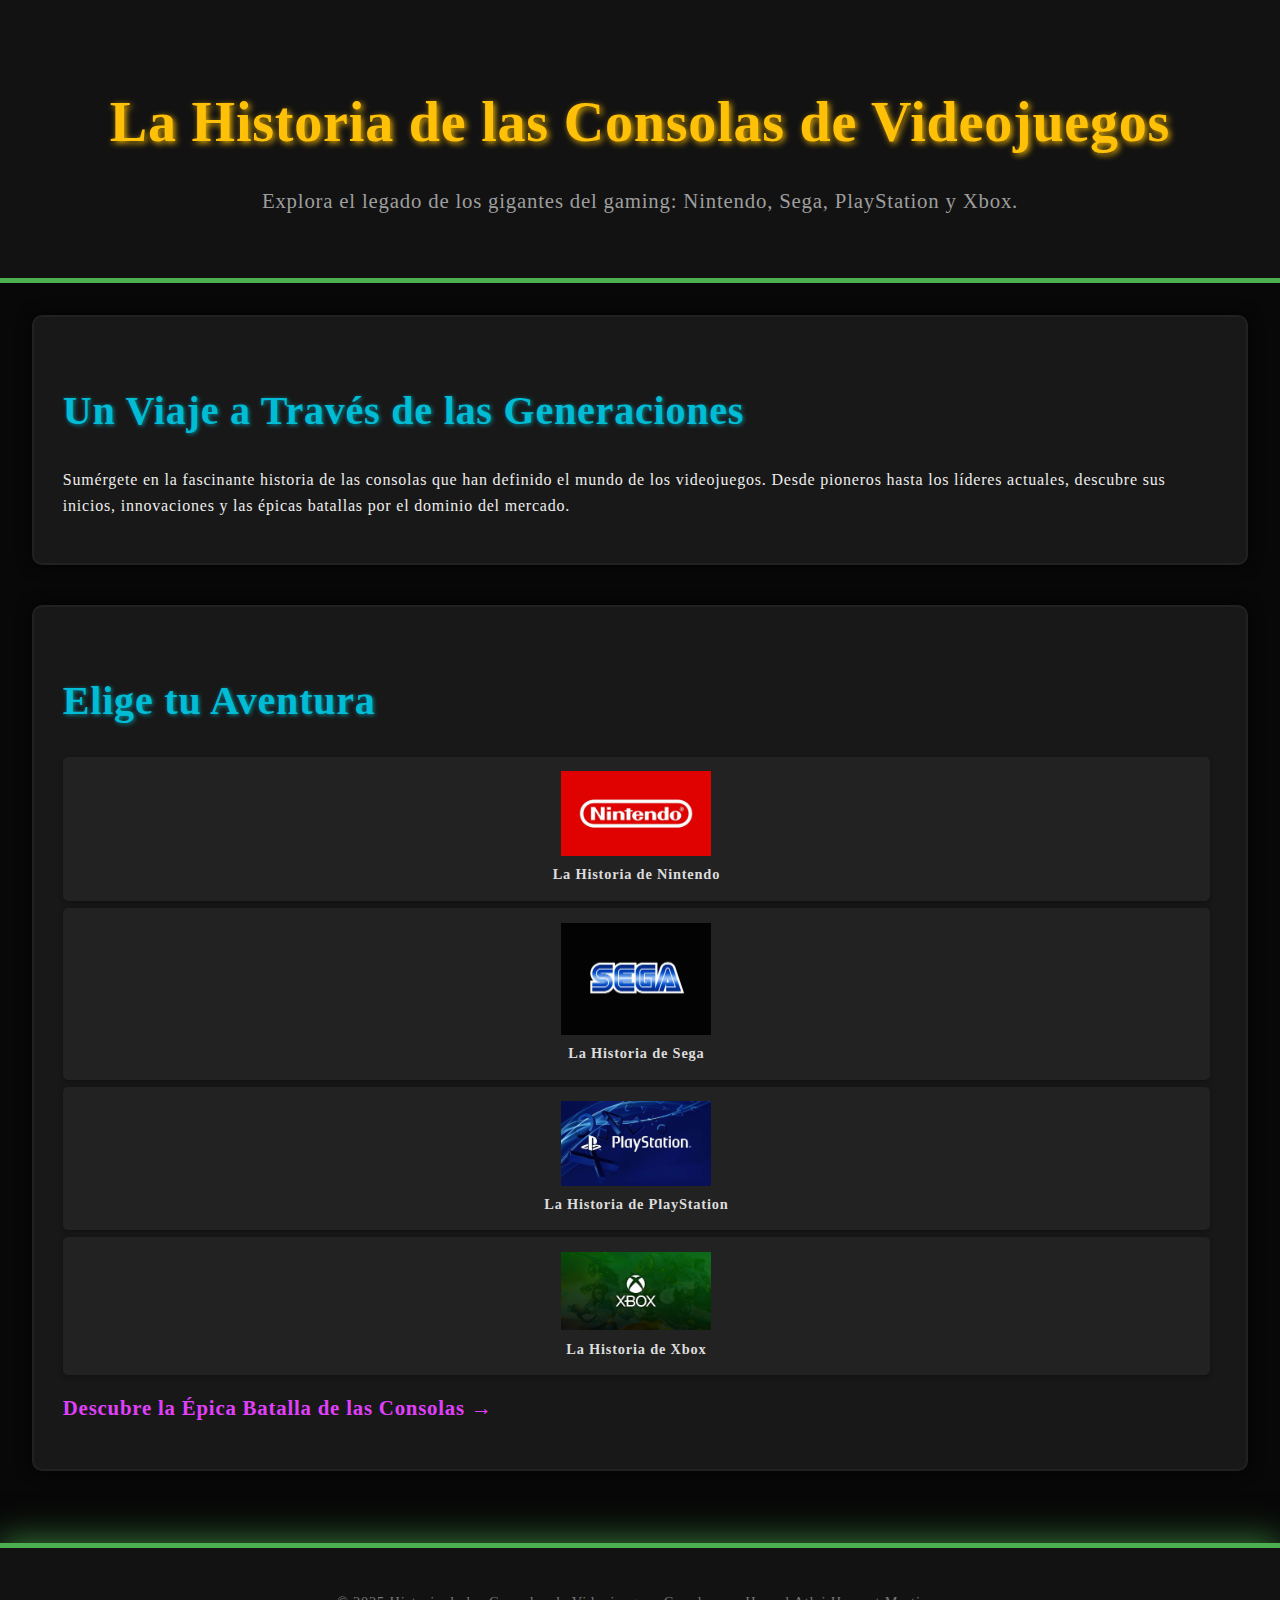
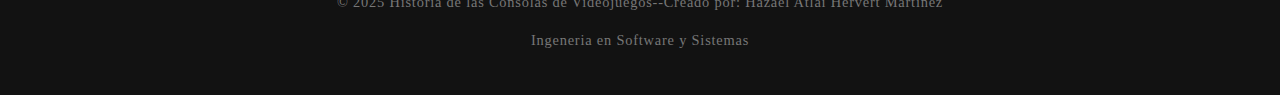
<file: index.html>
<!DOCTYPE html>
<html lang="es">
<head>
    <meta charset="UTF-8">
    <meta name="viewport" content="width=device-width, initial-scale=1.0">
    <title>La Historia de las Consolas de Videojuegos</title>
    <link rel="stylesheet" href="styles/main.css">
</head>
<body>
    <header>
        <h1>La Historia de las Consolas de Videojuegos</h1>
        <p>Explora el legado de los gigantes del gaming: Nintendo, Sega, PlayStation y Xbox.</p>
    </header>

    <main>
        <section id="introduccion">
            <h2>Un Viaje a Través de las Generaciones</h2>
            <p>Sumérgete en la fascinante historia de las consolas que han definido el mundo de los videojuegos. Desde pioneros hasta los líderes actuales, descubre sus inicios, innovaciones y las épicas batallas por el dominio del mercado.</p>
        </section>

        <section id="marcas">
            <h2>Elige tu Aventura</h2>
            <div class="console-links">
                <a href="nintendo.html">
                    <img src="images/nintendo_logo.png" alt="Historia de Nintendo" style="max-width: 150px; height: auto;">
                    <span>La Historia de Nintendo</span>
                </a>
                <a href="sega.html">
                    <img src="images/sega_logo.png" alt="Historia de Sega" style="max-width: 150px; height: auto;">
                    <span>La Historia de Sega</span>
                </a>
                <a href="playstation.html">
                    <img src="images/playstation_logo.png" alt="Historia de PlayStation" style="max-width: 150px; height: auto;">
                    <span>La Historia de PlayStation</span>
                </a>
                <a href="xbox.html">
                    <img src="images/xbox_logo.png" alt="Historia de Xbox" style="max-width: 150px; height: auto;">
                    <span>La Historia de Xbox</span>
                </a>
            </div>
            <p class="battle-link"><a href="batalla.html">Descubre la Épica Batalla de las Consolas <span aria-hidden="true">→</span></a></p>
        </section>
    </main>

    <footer>
        <p>&copy; 2025 Historia de las Consolas de Videojuegos--Creado por: Hazael Atlai Hervert Martinez</p>
        <p>Ingeneria en Software y Sistemas</p>
    </footer>
</body>
</html>
</file>
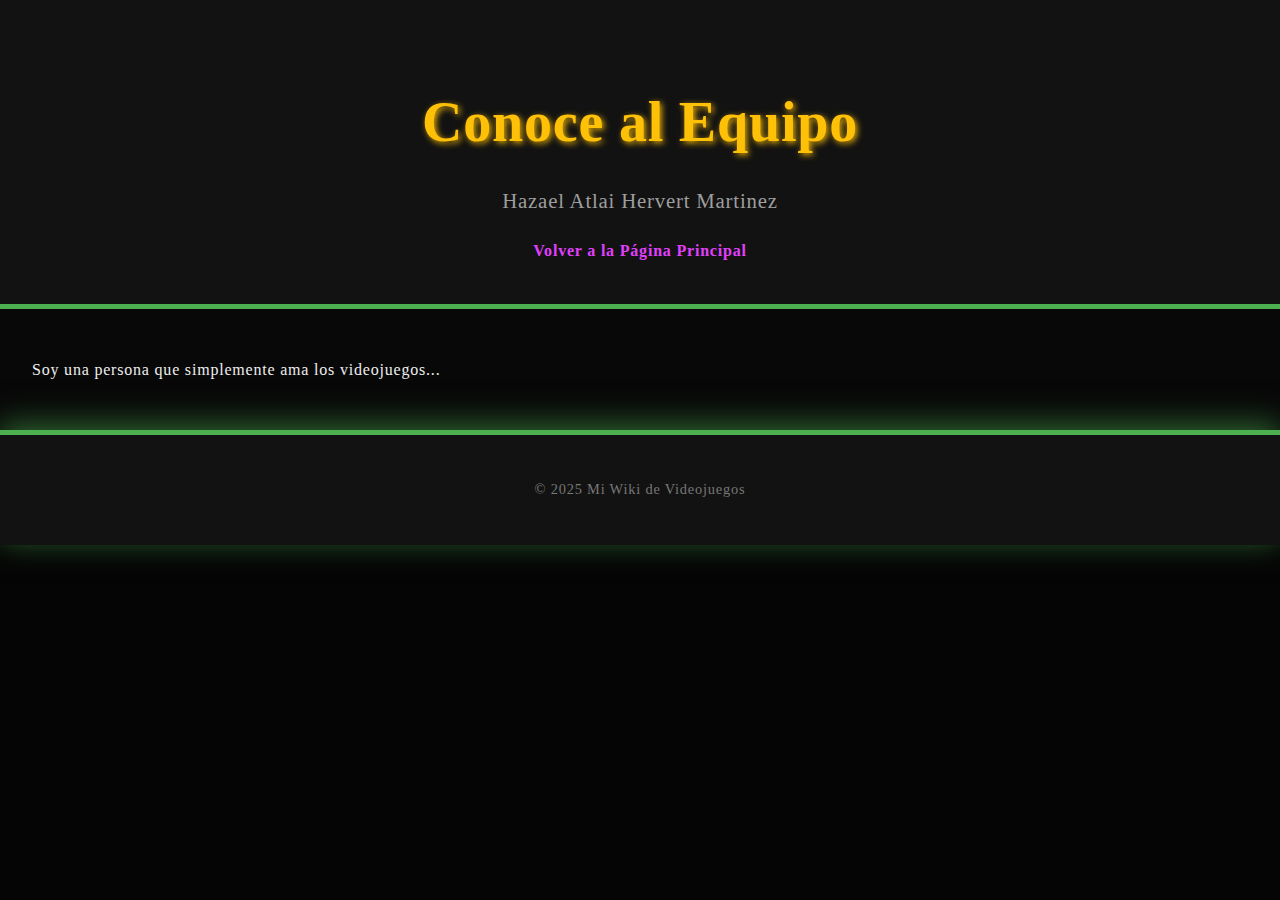
<file: about.html>
<!DOCTYPE html>
<html lang="es">
<head>
    <meta charset="UTF-8">
    <meta name="viewport" content="width=device-width, initial-scale=1.0">
    <title>Sobre el Equipo</title>
    <link rel="stylesheet" href="styles/main.css">
</head>
<body>
    <header>
        <h1>Conoce al Equipo</h1>
        <p>Hazael Atlai Hervert Martinez</p>
        <a href="index.html">Volver a la Página Principal</a>
    </header>
    <main>
        <p>Soy una persona que simplemente ama los videojuegos...</p>
    </main>
    <footer>
        <p>&copy; 2025 Mi Wiki de Videojuegos</p>
    </footer>
</body>
</html>
</file>
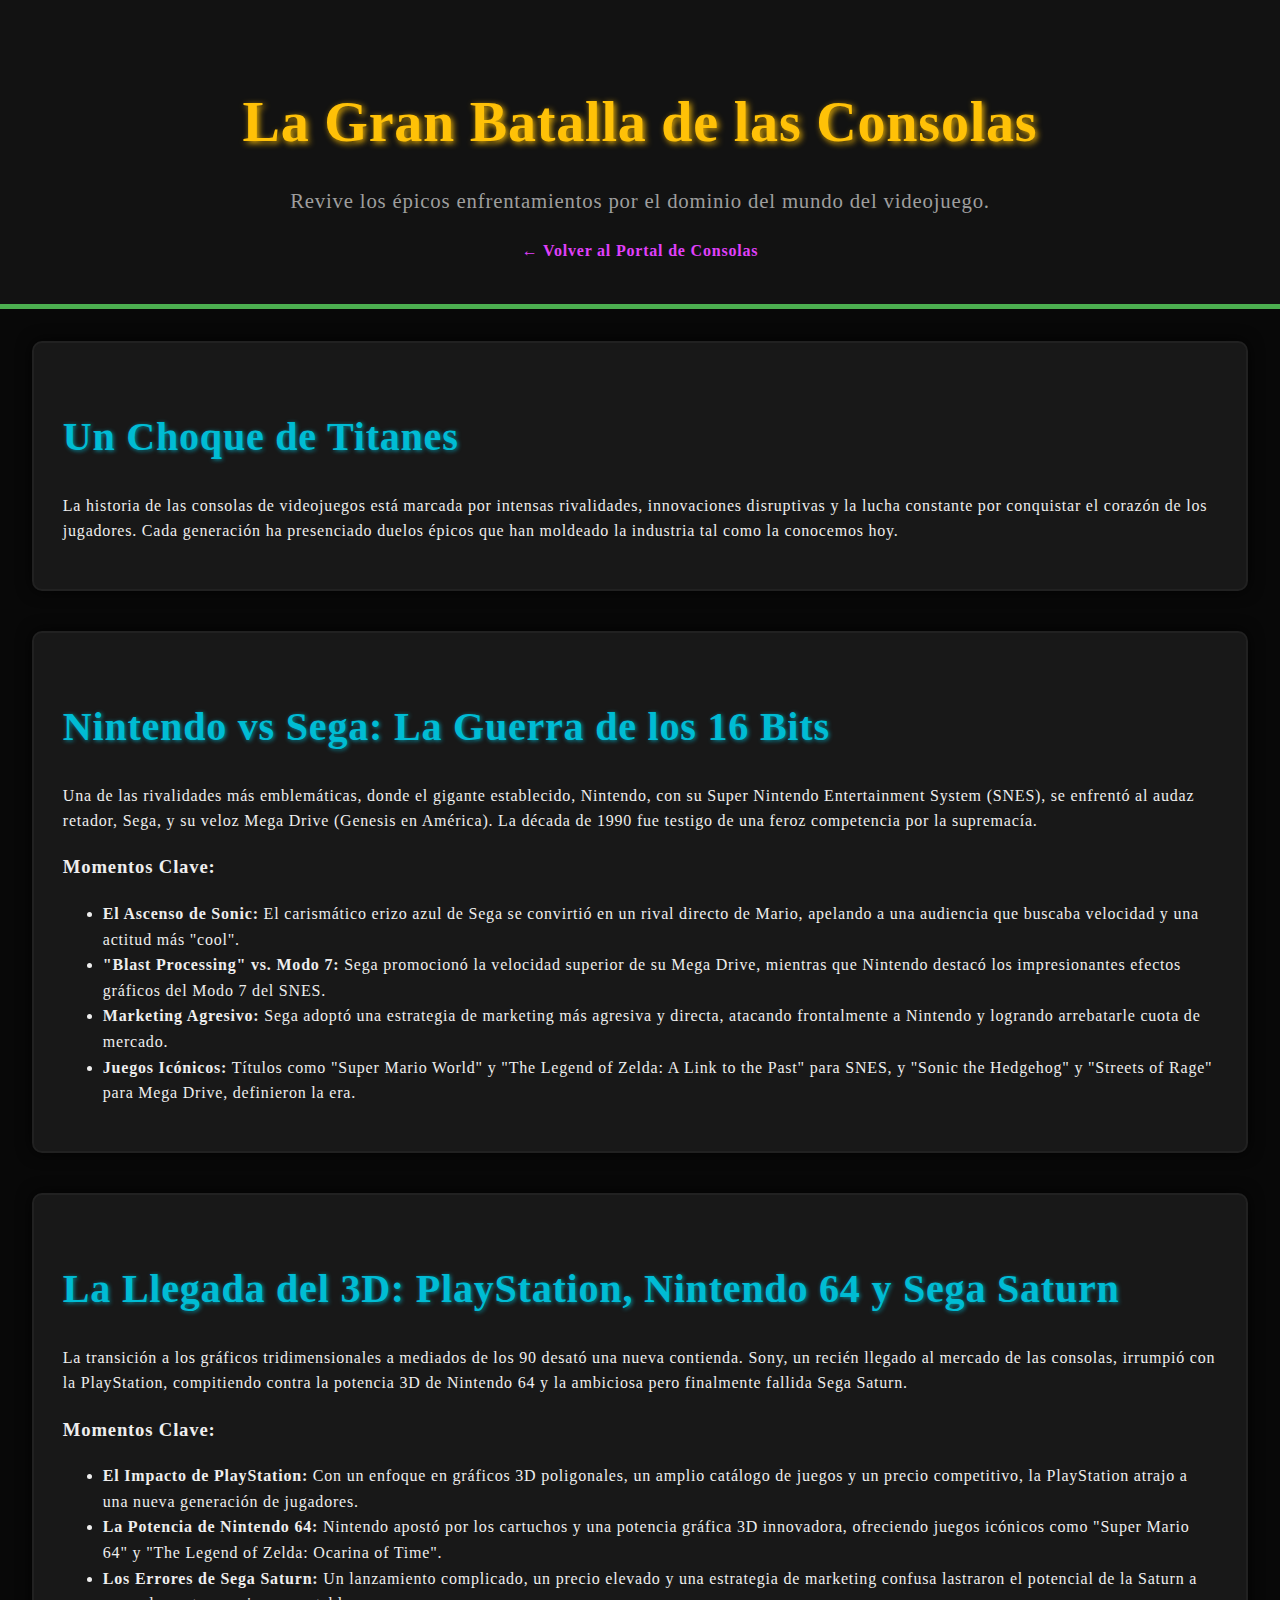
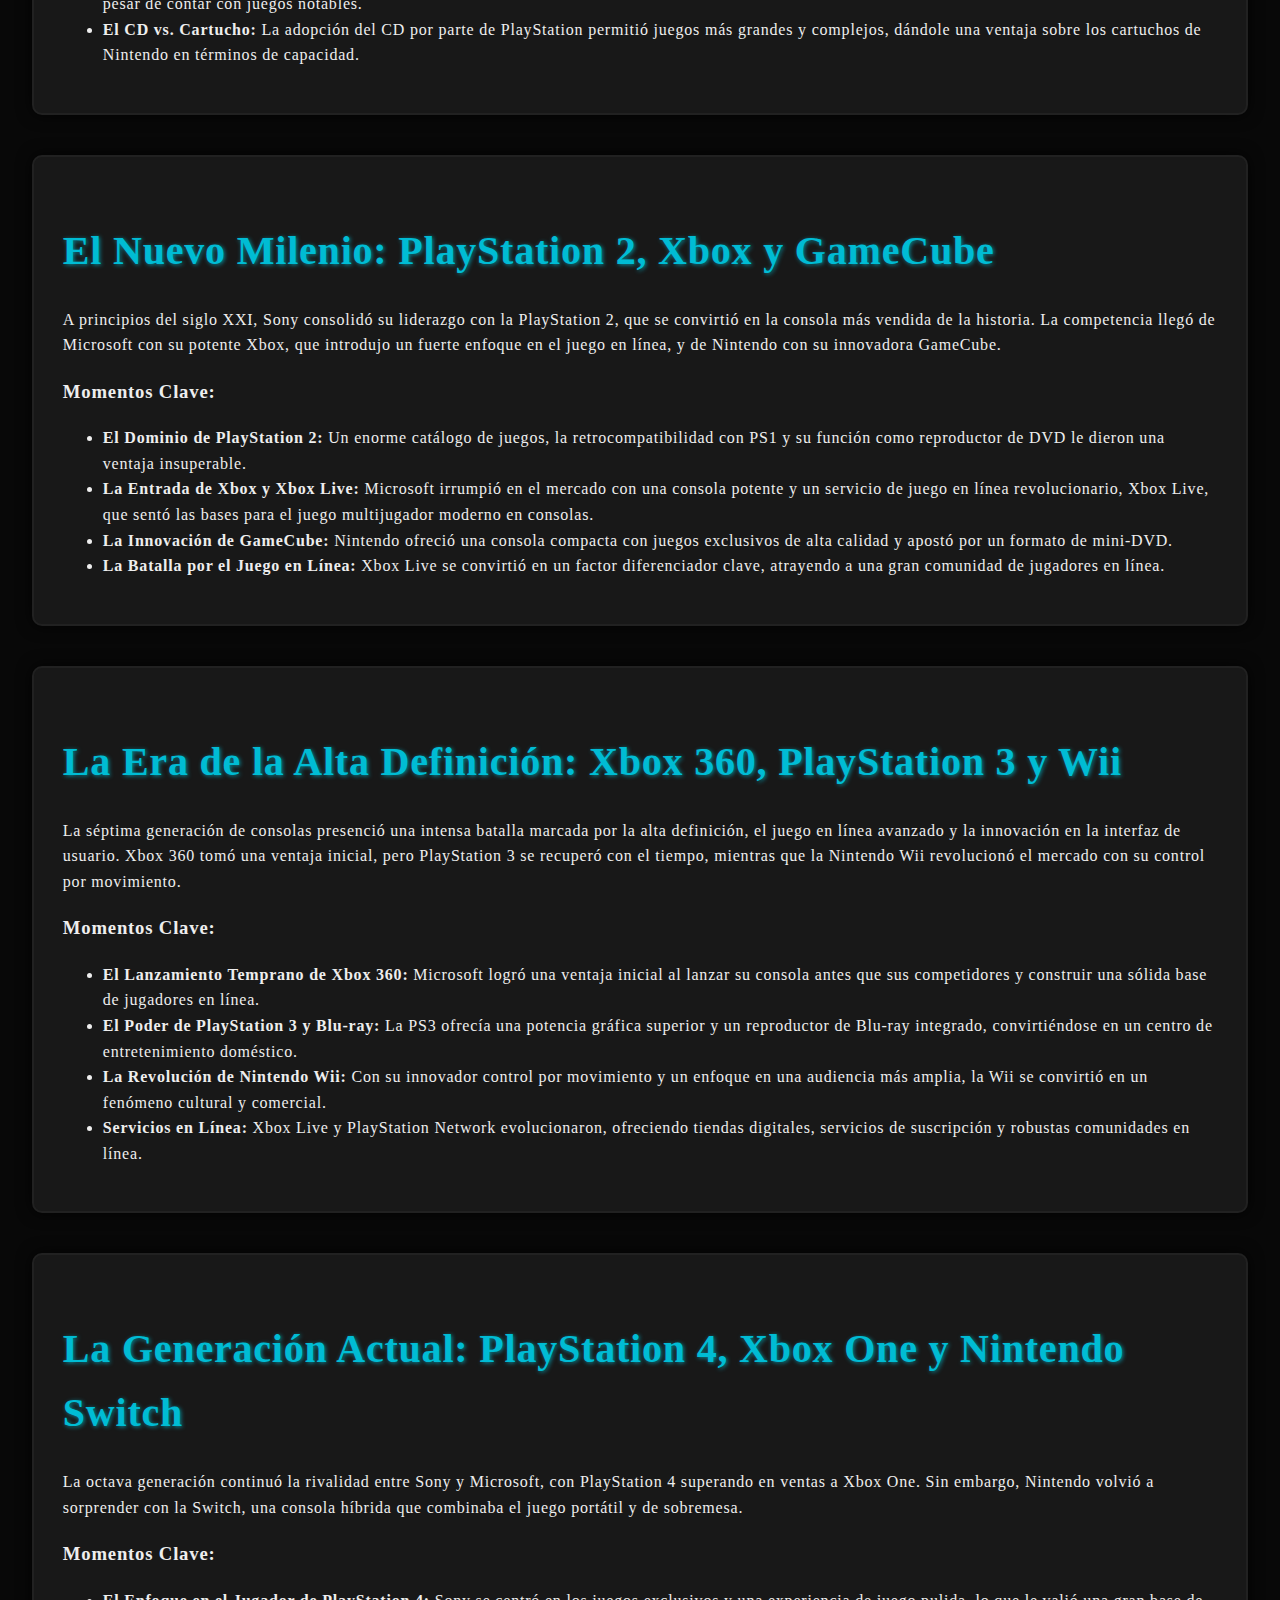
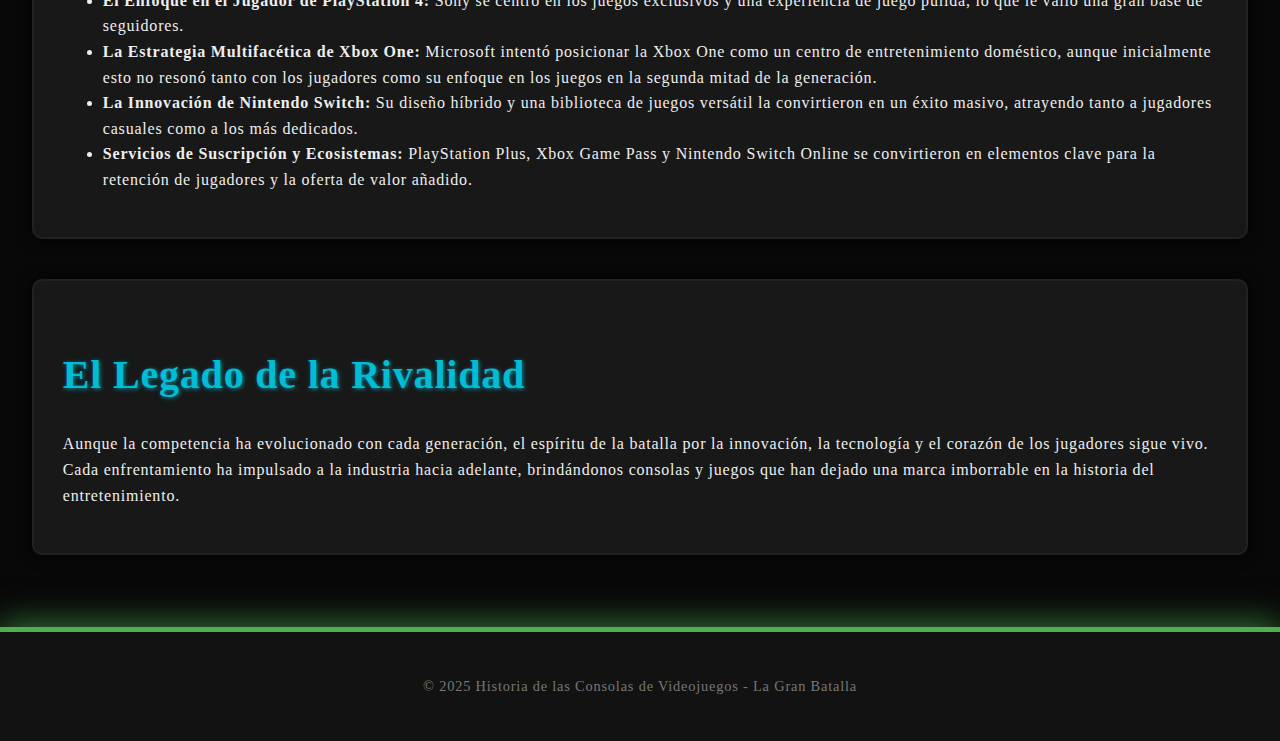
<file: batalla.html>
<!DOCTYPE html>
<html lang="es">
<head>
    <meta charset="UTF-8">
    <meta name="viewport" content="width=device-width, initial-scale=1.0">
    <title>La Gran Batalla de las Consolas</title>
    <link rel="stylesheet" href="styles/main.css">
</head>
<body>
    <header>
        <h1>La Gran Batalla de las Consolas</h1>
        <p>Revive los épicos enfrentamientos por el dominio del mundo del videojuego.</p>
        <a href="index.html">← Volver al Portal de Consolas</a>
    </header>

    <main>
        <section id="introduccion">
            <h2>Un Choque de Titanes</h2>
            <p>La historia de las consolas de videojuegos está marcada por intensas rivalidades, innovaciones disruptivas y la lucha constante por conquistar el corazón de los jugadores. Cada generación ha presenciado duelos épicos que han moldeado la industria tal como la conocemos hoy.</p>
        </section>

        <section id="nintendo-vs-sega">
            <h2>Nintendo vs Sega: La Guerra de los 16 Bits</h2>
            <p>Una de las rivalidades más emblemáticas, donde el gigante establecido, Nintendo, con su Super Nintendo Entertainment System (SNES), se enfrentó al audaz retador, Sega, y su veloz Mega Drive (Genesis en América). La década de 1990 fue testigo de una feroz competencia por la supremacía.</p>
            <h3>Momentos Clave:</h3>
            <ul>
                <li><strong>El Ascenso de Sonic:</strong> El carismático erizo azul de Sega se convirtió en un rival directo de Mario, apelando a una audiencia que buscaba velocidad y una actitud más "cool".</li>
                <li><strong>"Blast Processing" vs. Modo 7:</strong> Sega promocionó la velocidad superior de su Mega Drive, mientras que Nintendo destacó los impresionantes efectos gráficos del Modo 7 del SNES.</li>
                <li><strong>Marketing Agresivo:</strong> Sega adoptó una estrategia de marketing más agresiva y directa, atacando frontalmente a Nintendo y logrando arrebatarle cuota de mercado.</li>
                <li><strong>Juegos Icónicos:</strong> Títulos como "Super Mario World" y "The Legend of Zelda: A Link to the Past" para SNES, y "Sonic the Hedgehog" y "Streets of Rage" para Mega Drive, definieron la era.</li>
            </ul>
        </section>

        <section id="playstation-vs-n64-saturn">
            <h2>La Llegada del 3D: PlayStation, Nintendo 64 y Sega Saturn</h2>
            <p>La transición a los gráficos tridimensionales a mediados de los 90 desató una nueva contienda. Sony, un recién llegado al mercado de las consolas, irrumpió con la PlayStation, compitiendo contra la potencia 3D de Nintendo 64 y la ambiciosa pero finalmente fallida Sega Saturn.</p>
            <h3>Momentos Clave:</h3>
            <ul>
                <li><strong>El Impacto de PlayStation:</strong> Con un enfoque en gráficos 3D poligonales, un amplio catálogo de juegos y un precio competitivo, la PlayStation atrajo a una nueva generación de jugadores.</li>
                <li><strong>La Potencia de Nintendo 64:</strong> Nintendo apostó por los cartuchos y una potencia gráfica 3D innovadora, ofreciendo juegos icónicos como "Super Mario 64" y "The Legend of Zelda: Ocarina of Time".</li>
                <li><strong>Los Errores de Sega Saturn:</strong> Un lanzamiento complicado, un precio elevado y una estrategia de marketing confusa lastraron el potencial de la Saturn a pesar de contar con juegos notables.</li>
                <li><strong>El CD vs. Cartucho:</strong> La adopción del CD por parte de PlayStation permitió juegos más grandes y complejos, dándole una ventaja sobre los cartuchos de Nintendo en términos de capacidad.</li>
            </ul>
        </section>

        <section id="ps2-xbox-gamecube">
            <h2>El Nuevo Milenio: PlayStation 2, Xbox y GameCube</h2>
            <p>A principios del siglo XXI, Sony consolidó su liderazgo con la PlayStation 2, que se convirtió en la consola más vendida de la historia. La competencia llegó de Microsoft con su potente Xbox, que introdujo un fuerte enfoque en el juego en línea, y de Nintendo con su innovadora GameCube.</p>
            <h3>Momentos Clave:</h3>
            <ul>
                <li><strong>El Dominio de PlayStation 2:</strong> Un enorme catálogo de juegos, la retrocompatibilidad con PS1 y su función como reproductor de DVD le dieron una ventaja insuperable.</li>
                <li><strong>La Entrada de Xbox y Xbox Live:</strong> Microsoft irrumpió en el mercado con una consola potente y un servicio de juego en línea revolucionario, Xbox Live, que sentó las bases para el juego multijugador moderno en consolas.</li>
                <li><strong>La Innovación de GameCube:</strong> Nintendo ofreció una consola compacta con juegos exclusivos de alta calidad y apostó por un formato de mini-DVD.</li>
                <li><strong>La Batalla por el Juego en Línea:</strong> Xbox Live se convirtió en un factor diferenciador clave, atrayendo a una gran comunidad de jugadores en línea.</li>
            </ul>
        </section>

        <section id="xbox360-ps3-wii">
            <h2>La Era de la Alta Definición: Xbox 360, PlayStation 3 y Wii</h2>
            <p>La séptima generación de consolas presenció una intensa batalla marcada por la alta definición, el juego en línea avanzado y la innovación en la interfaz de usuario. Xbox 360 tomó una ventaja inicial, pero PlayStation 3 se recuperó con el tiempo, mientras que la Nintendo Wii revolucionó el mercado con su control por movimiento.</p>
            <h3>Momentos Clave:</h3>
            <ul>
                <li><strong>El Lanzamiento Temprano de Xbox 360:</strong> Microsoft logró una ventaja inicial al lanzar su consola antes que sus competidores y construir una sólida base de jugadores en línea.</li>
                <li><strong>El Poder de PlayStation 3 y Blu-ray:</strong> La PS3 ofrecía una potencia gráfica superior y un reproductor de Blu-ray integrado, convirtiéndose en un centro de entretenimiento doméstico.</li>
                <li><strong>La Revolución de Nintendo Wii:</strong> Con su innovador control por movimiento y un enfoque en una audiencia más amplia, la Wii se convirtió en un fenómeno cultural y comercial.</li>
                <li><strong>Servicios en Línea:</strong> Xbox Live y PlayStation Network evolucionaron, ofreciendo tiendas digitales, servicios de suscripción y robustas comunidades en línea.</li>
            </ul>
        </section>

        <section id="ps4-xboxone-switch">
            <h2>La Generación Actual: PlayStation 4, Xbox One y Nintendo Switch</h2>
            <p>La octava generación continuó la rivalidad entre Sony y Microsoft, con PlayStation 4 superando en ventas a Xbox One. Sin embargo, Nintendo volvió a sorprender con la Switch, una consola híbrida que combinaba el juego portátil y de sobremesa.</p>
            <h3>Momentos Clave:</h3>
            <ul>
                <li><strong>El Enfoque en el Jugador de PlayStation 4:</strong> Sony se centró en los juegos exclusivos y una experiencia de juego pulida, lo que le valió una gran base de seguidores.</li>
                <li><strong>La Estrategia Multifacética de Xbox One:</strong> Microsoft intentó posicionar la Xbox One como un centro de entretenimiento doméstico, aunque inicialmente esto no resonó tanto con los jugadores como su enfoque en los juegos en la segunda mitad de la generación.</li>
                <li><strong>La Innovación de Nintendo Switch:</strong> Su diseño híbrido y una biblioteca de juegos versátil la convirtieron en un éxito masivo, atrayendo tanto a jugadores casuales como a los más dedicados.</li>
                <li><strong>Servicios de Suscripción y Ecosistemas:</strong> PlayStation Plus, Xbox Game Pass y Nintendo Switch Online se convirtieron en elementos clave para la retención de jugadores y la oferta de valor añadido.</li>
            </ul>
        </section>

        <section id="conclusion">
            <h2>El Legado de la Rivalidad</h2>
            <p>Aunque la competencia ha evolucionado con cada generación, el espíritu de la batalla por la innovación, la tecnología y el corazón de los jugadores sigue vivo. Cada enfrentamiento ha impulsado a la industria hacia adelante, brindándonos consolas y juegos que han dejado una marca imborrable en la historia del entretenimiento.</p>
        </section>
    </main>

    <footer>
        <p>&copy; 2025 Historia de las Consolas de Videojuegos - La Gran Batalla</p>
    </footer>
</body>
</html>
</file>
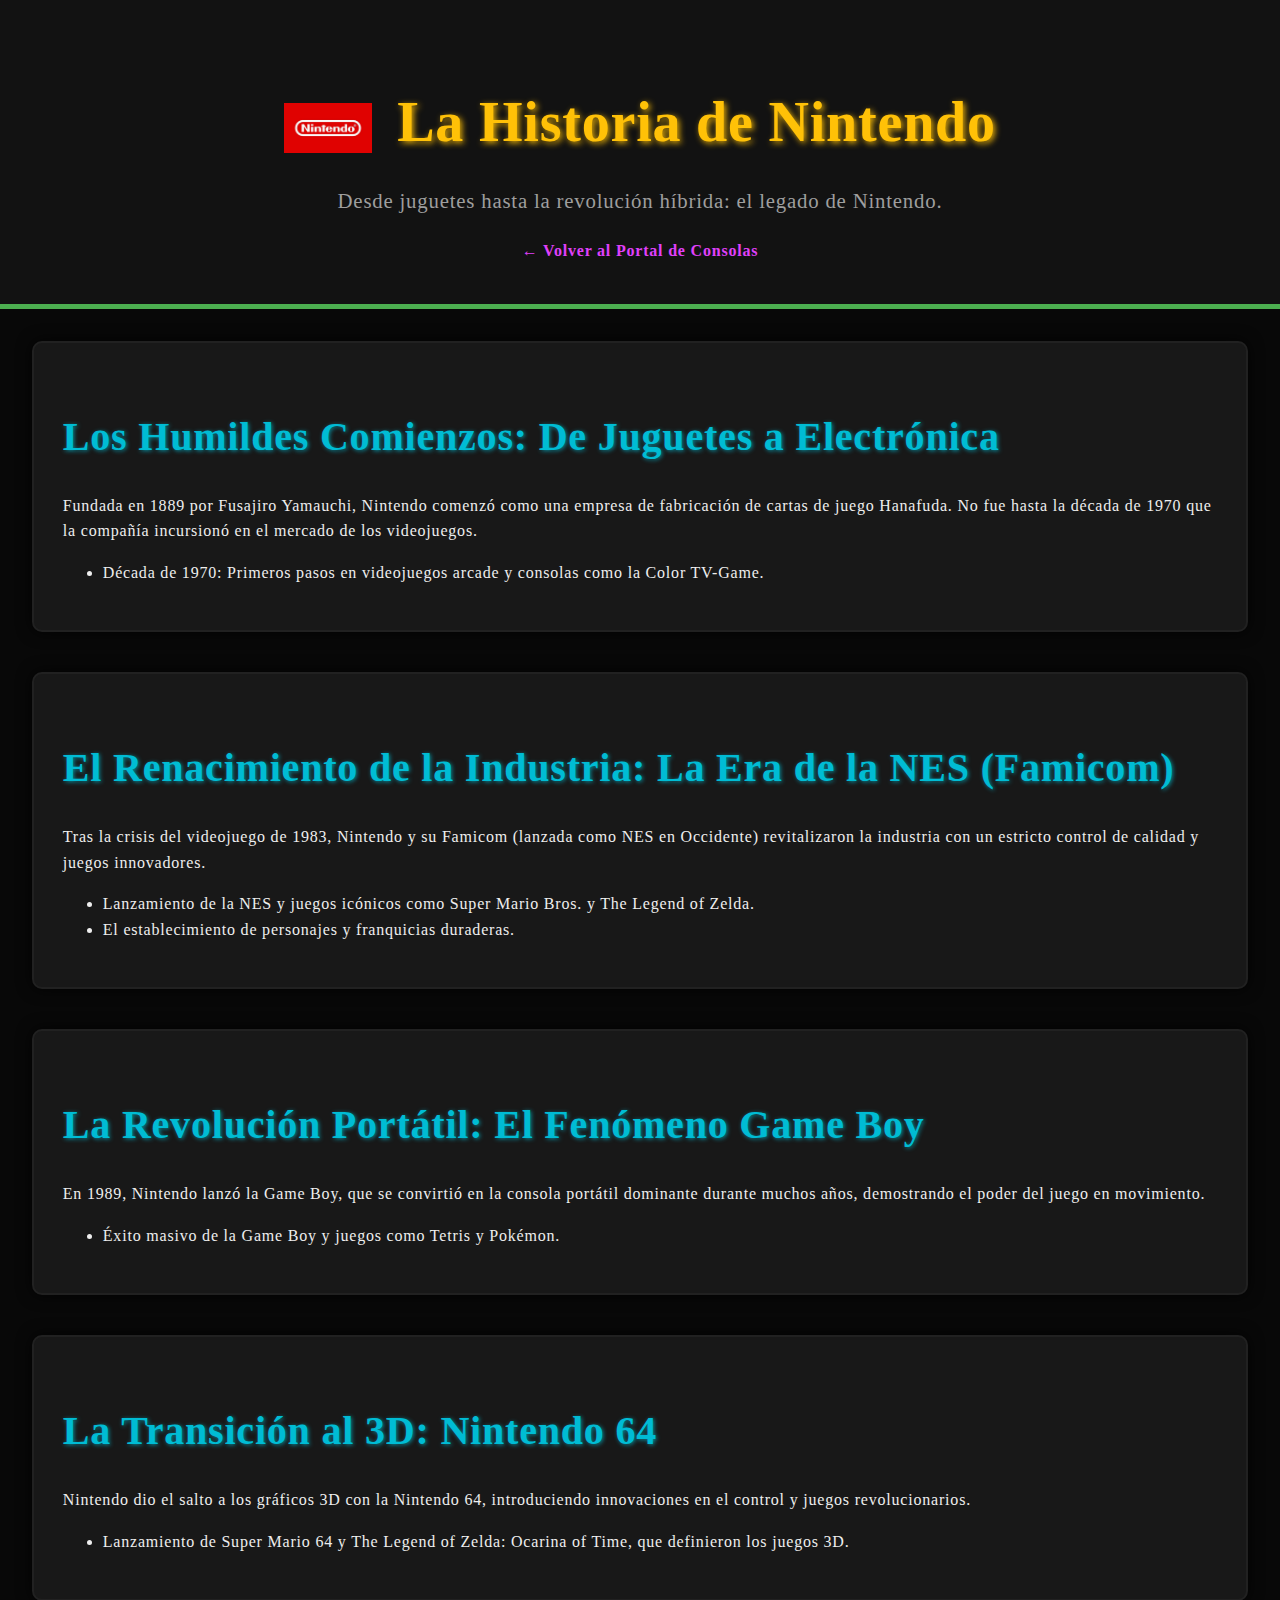
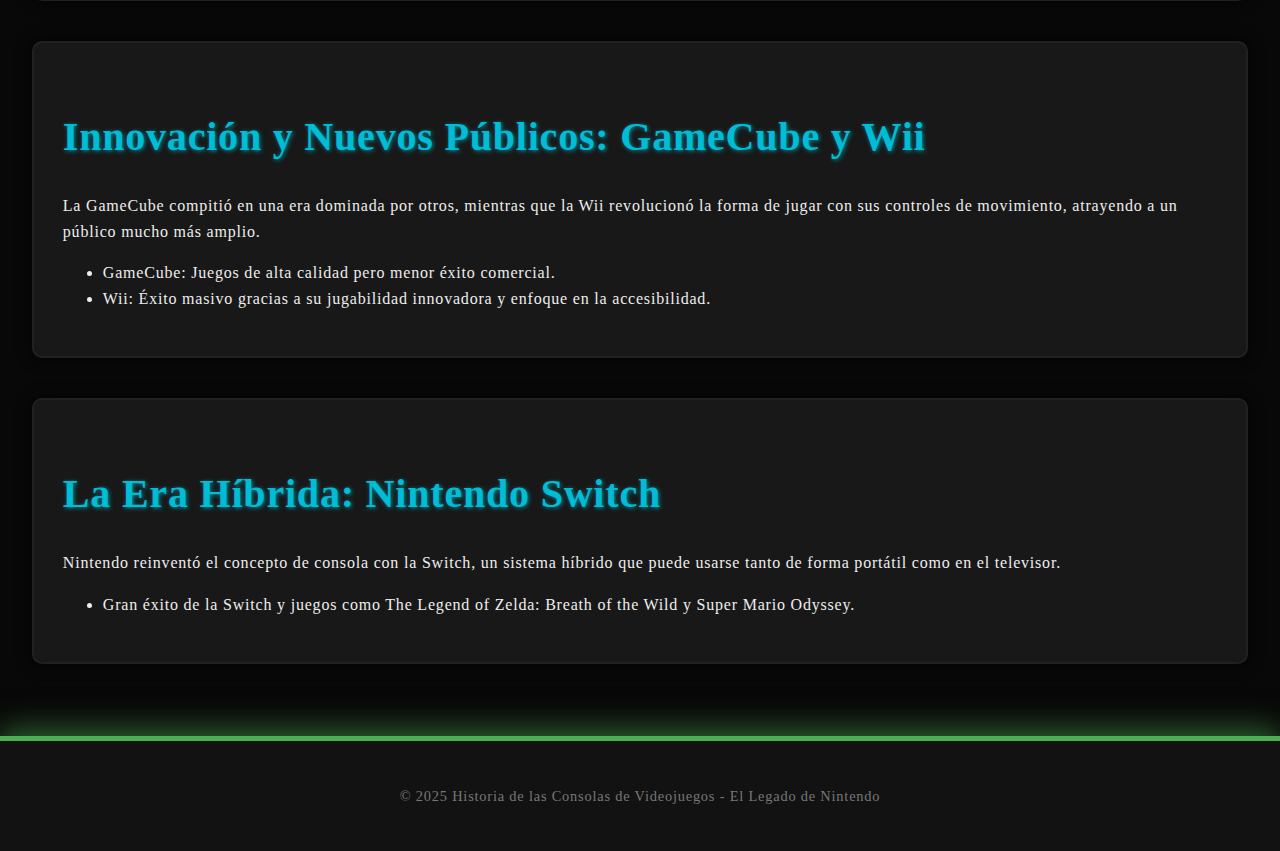
<file: nintendo.html>
<!DOCTYPE html>
<html lang="es">
<head>
    <meta charset="UTF-8">
    <meta name="viewport" content="width=device-width, initial-scale=1.0">
    <title>La Historia de Nintendo - El Gigante Japonés del Gaming</title>
    <link rel="stylesheet" href="styles/main.css">
</head>
<body>
    <header>
        <h1><img src="images/nintendo_logo_small.png" alt="Logo de Nintendo" class="logo" style="max-height: 50px; vertical-align: middle; margin-right: 10px;"> La Historia de Nintendo</h1>
        <p>Desde juguetes hasta la revolución híbrida: el legado de Nintendo.</p>
        <a href="index.html">← Volver al Portal de Consolas</a>
    </header>

    <main>
        <section id="inicios">
            <h2>Los Humildes Comienzos: De Juguetes a Electrónica</h2>
            <p>Fundada en 1889 por Fusajiro Yamauchi, Nintendo comenzó como una empresa de fabricación de cartas de juego Hanafuda. No fue hasta la década de 1970 que la compañía incursionó en el mercado de los videojuegos.</p>
            <ul>
                <li>Década de 1970: Primeros pasos en videojuegos arcade y consolas como la Color TV-Game.</li>
            </ul>
        </section>

        <section id="era-nes">
            <h2>El Renacimiento de la Industria: La Era de la NES (Famicom)</h2>
            <p>Tras la crisis del videojuego de 1983, Nintendo y su Famicom (lanzada como NES en Occidente) revitalizaron la industria con un estricto control de calidad y juegos innovadores.</p>
            <ul>
                <li>Lanzamiento de la NES y juegos icónicos como Super Mario Bros. y The Legend of Zelda.</li>
                <li>El establecimiento de personajes y franquicias duraderas.</li>
            </ul>
        </section>

        <section id="era-gameboy">
            <h2>La Revolución Portátil: El Fenómeno Game Boy</h2>
            <p>En 1989, Nintendo lanzó la Game Boy, que se convirtió en la consola portátil dominante durante muchos años, demostrando el poder del juego en movimiento.</p>
            <ul>
                <li>Éxito masivo de la Game Boy y juegos como Tetris y Pokémon.</li>
            </ul>
        </section>

        <section id="era-n64">
            <h2>La Transición al 3D: Nintendo 64</h2>
            <p>Nintendo dio el salto a los gráficos 3D con la Nintendo 64, introduciendo innovaciones en el control y juegos revolucionarios.</p>
            <ul>
                <li>Lanzamiento de Super Mario 64 y The Legend of Zelda: Ocarina of Time, que definieron los juegos 3D.</li>
            </ul>
        </section>

        <section id="era-gamecube-wii">
            <h2>Innovación y Nuevos Públicos: GameCube y Wii</h2>
            <p>La GameCube compitió en una era dominada por otros, mientras que la Wii revolucionó la forma de jugar con sus controles de movimiento, atrayendo a un público mucho más amplio.</p>
            <ul>
                <li>GameCube: Juegos de alta calidad pero menor éxito comercial.</li>
                <li>Wii: Éxito masivo gracias a su jugabilidad innovadora y enfoque en la accesibilidad.</li>
            </ul>
        </section>

        <section id="era-switch">
            <h2>La Era Híbrida: Nintendo Switch</h2>
            <p>Nintendo reinventó el concepto de consola con la Switch, un sistema híbrido que puede usarse tanto de forma portátil como en el televisor.</p>
            <ul>
                <li>Gran éxito de la Switch y juegos como The Legend of Zelda: Breath of the Wild y Super Mario Odyssey.</li>
            </ul>
        </section>
    </main>

    <footer>
        <p>&copy; 2025 Historia de las Consolas de Videojuegos - El Legado de Nintendo</p>
    </footer>
</body>
</html>
</file>
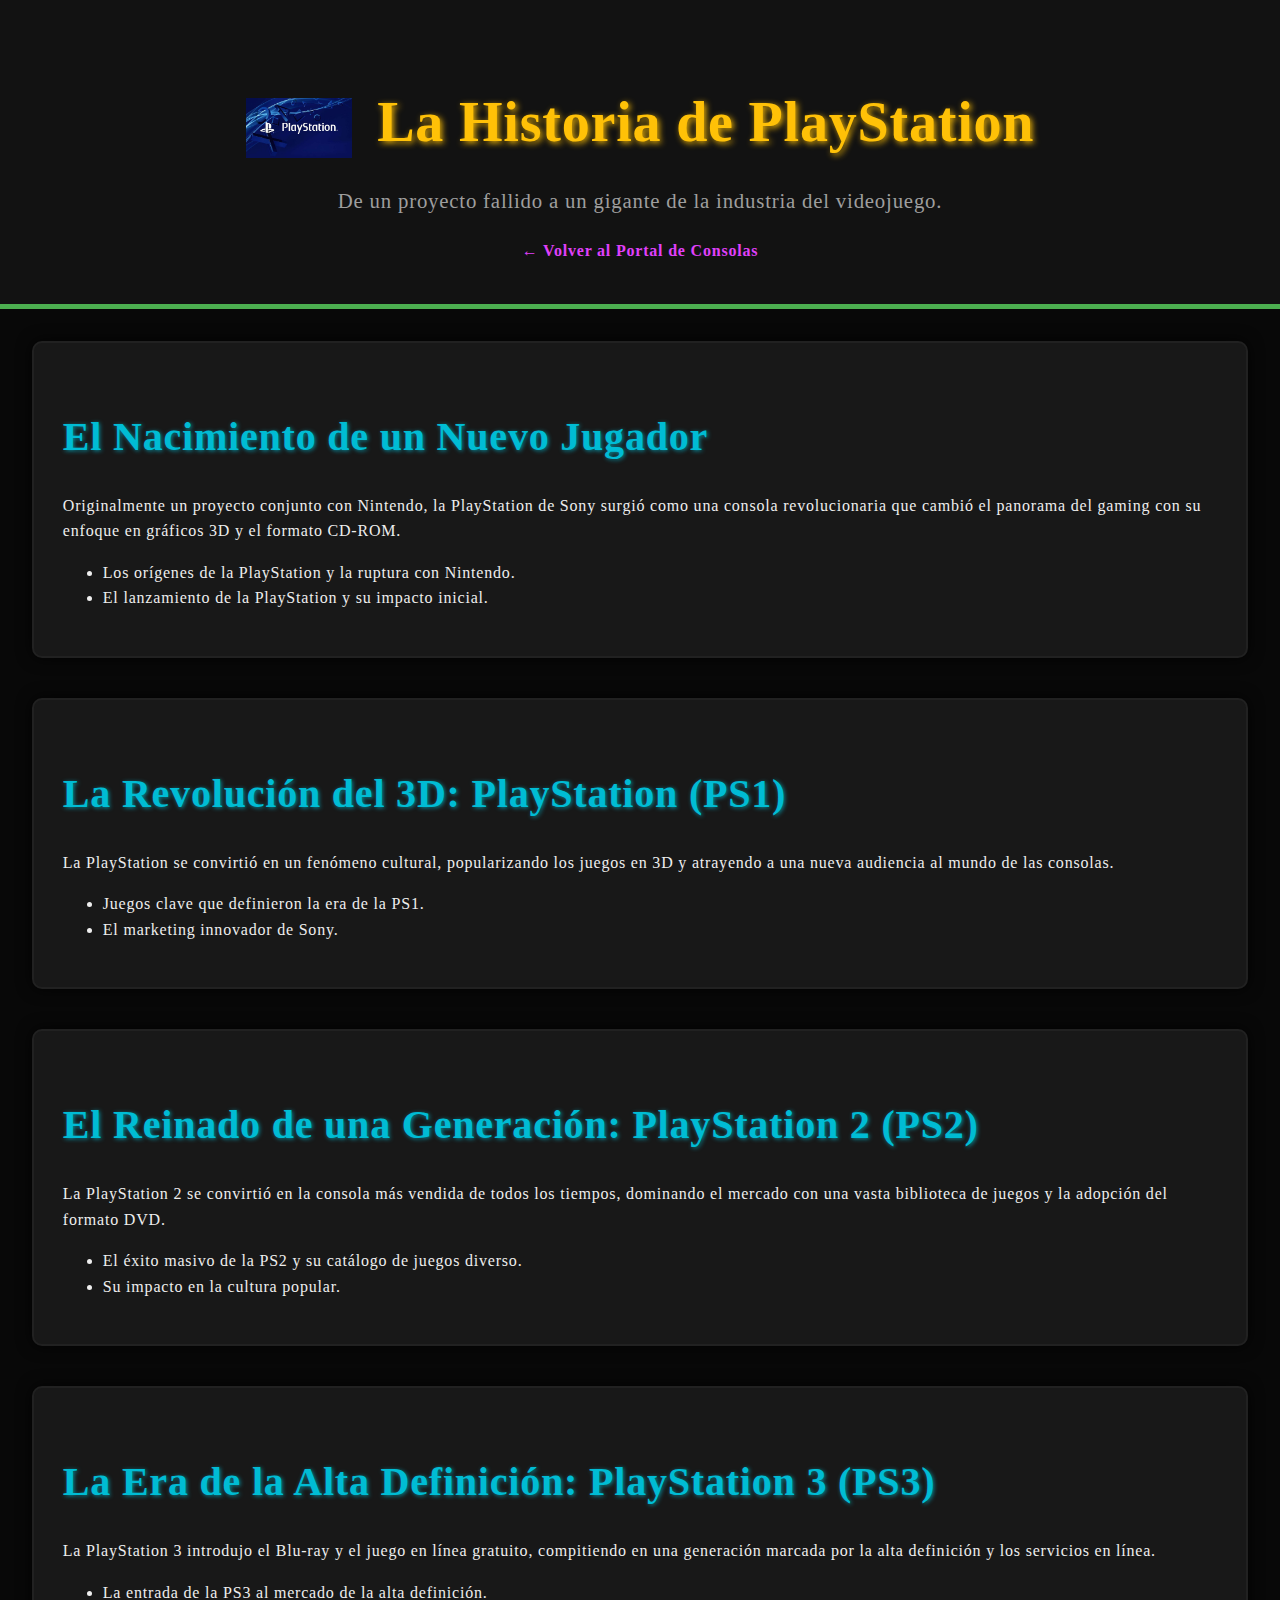
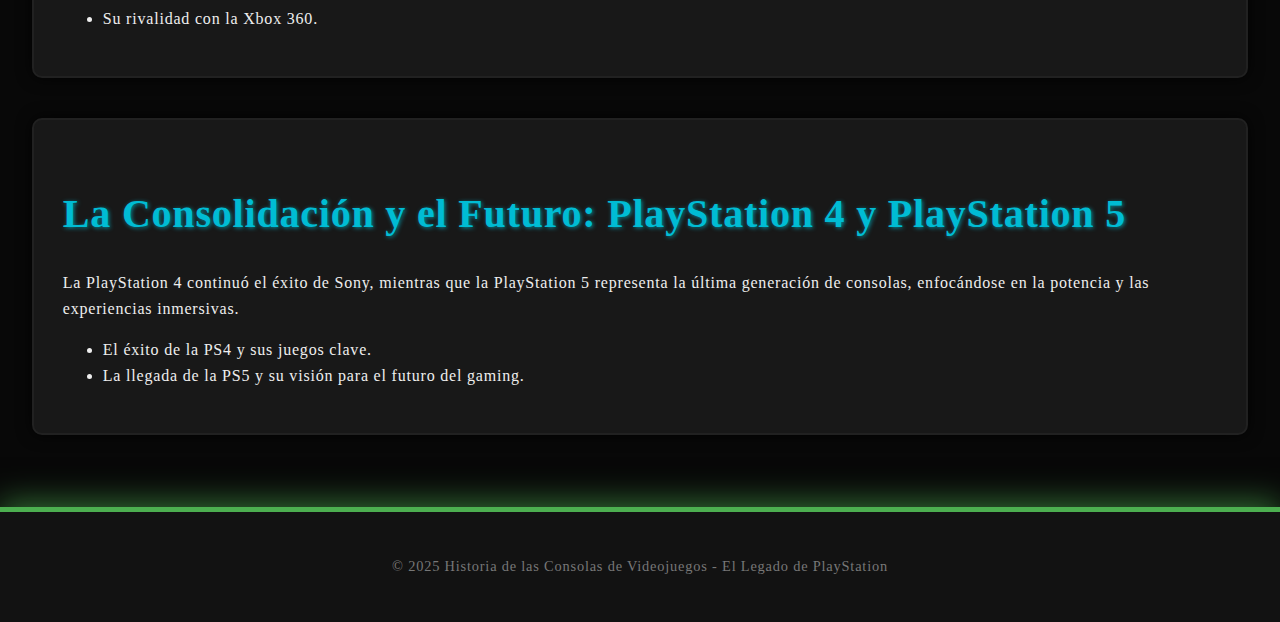
<file: playstation.html>
<!DOCTYPE html>
<html lang="es">
<head>
    <meta charset="UTF-8">
    <meta name="viewport" content="width=device-width, initial-scale=1.0">
    <title>La Historia de PlayStation - El Nuevo Contendiente que Cambió el Juego</title>
    <link rel="stylesheet" href="styles/main.css">
</head>
<body>
    <header>
        <h1><img src="images/playstation_logo.png" alt="Logo de PlayStation" class="logo-header"> La Historia de PlayStation</h1>
        <p>De un proyecto fallido a un gigante de la industria del videojuego.</p>
        <a href="index.html">← Volver al Portal de Consolas</a>
    </header>

    <main>
        <section id="inicios">
            <h2>El Nacimiento de un Nuevo Jugador</h2>
            <p>Originalmente un proyecto conjunto con Nintendo, la PlayStation de Sony surgió como una consola revolucionaria que cambió el panorama del gaming con su enfoque en gráficos 3D y el formato CD-ROM.</p>
            <ul>
                <li>Los orígenes de la PlayStation y la ruptura con Nintendo.</li>
                <li>El lanzamiento de la PlayStation y su impacto inicial.</li>
            </ul>
        </section>

        <section id="era-ps1">
            <h2>La Revolución del 3D: PlayStation (PS1)</h2>
            <p>La PlayStation se convirtió en un fenómeno cultural, popularizando los juegos en 3D y atrayendo a una nueva audiencia al mundo de las consolas.</p>
            <ul>
                <li>Juegos clave que definieron la era de la PS1.</li>
                <li>El marketing innovador de Sony.</li>
            </ul>
        </section>

        <section id="era-ps2">
            <h2>El Reinado de una Generación: PlayStation 2 (PS2)</h2>
            <p>La PlayStation 2 se convirtió en la consola más vendida de todos los tiempos, dominando el mercado con una vasta biblioteca de juegos y la adopción del formato DVD.</p>
            <ul>
                <li>El éxito masivo de la PS2 y su catálogo de juegos diverso.</li>
                <li>Su impacto en la cultura popular.</li>
            </ul>
        </section>

        <section id="era-ps3">
            <h2>La Era de la Alta Definición: PlayStation 3 (PS3)</h2>
            <p>La PlayStation 3 introdujo el Blu-ray y el juego en línea gratuito, compitiendo en una generación marcada por la alta definición y los servicios en línea.</p>
            <ul>
                <li>La entrada de la PS3 al mercado de la alta definición.</li>
                <li>Su rivalidad con la Xbox 360.</li>
            </ul>
        </section>

        <section id="era-ps4-ps5">
            <h2>La Consolidación y el Futuro: PlayStation 4 y PlayStation 5</h2>
            <p>La PlayStation 4 continuó el éxito de Sony, mientras que la PlayStation 5 representa la última generación de consolas, enfocándose en la potencia y las experiencias inmersivas.</p>
            <ul>
                <li>El éxito de la PS4 y sus juegos clave.</li>
                <li>La llegada de la PS5 y su visión para el futuro del gaming.</li>
            </ul>
        </section>
    </main>

    <footer>
        <p>&copy; 2025 Historia de las Consolas de Videojuegos - El Legado de PlayStation</p>
    </footer>
</body>
</html>
</file>
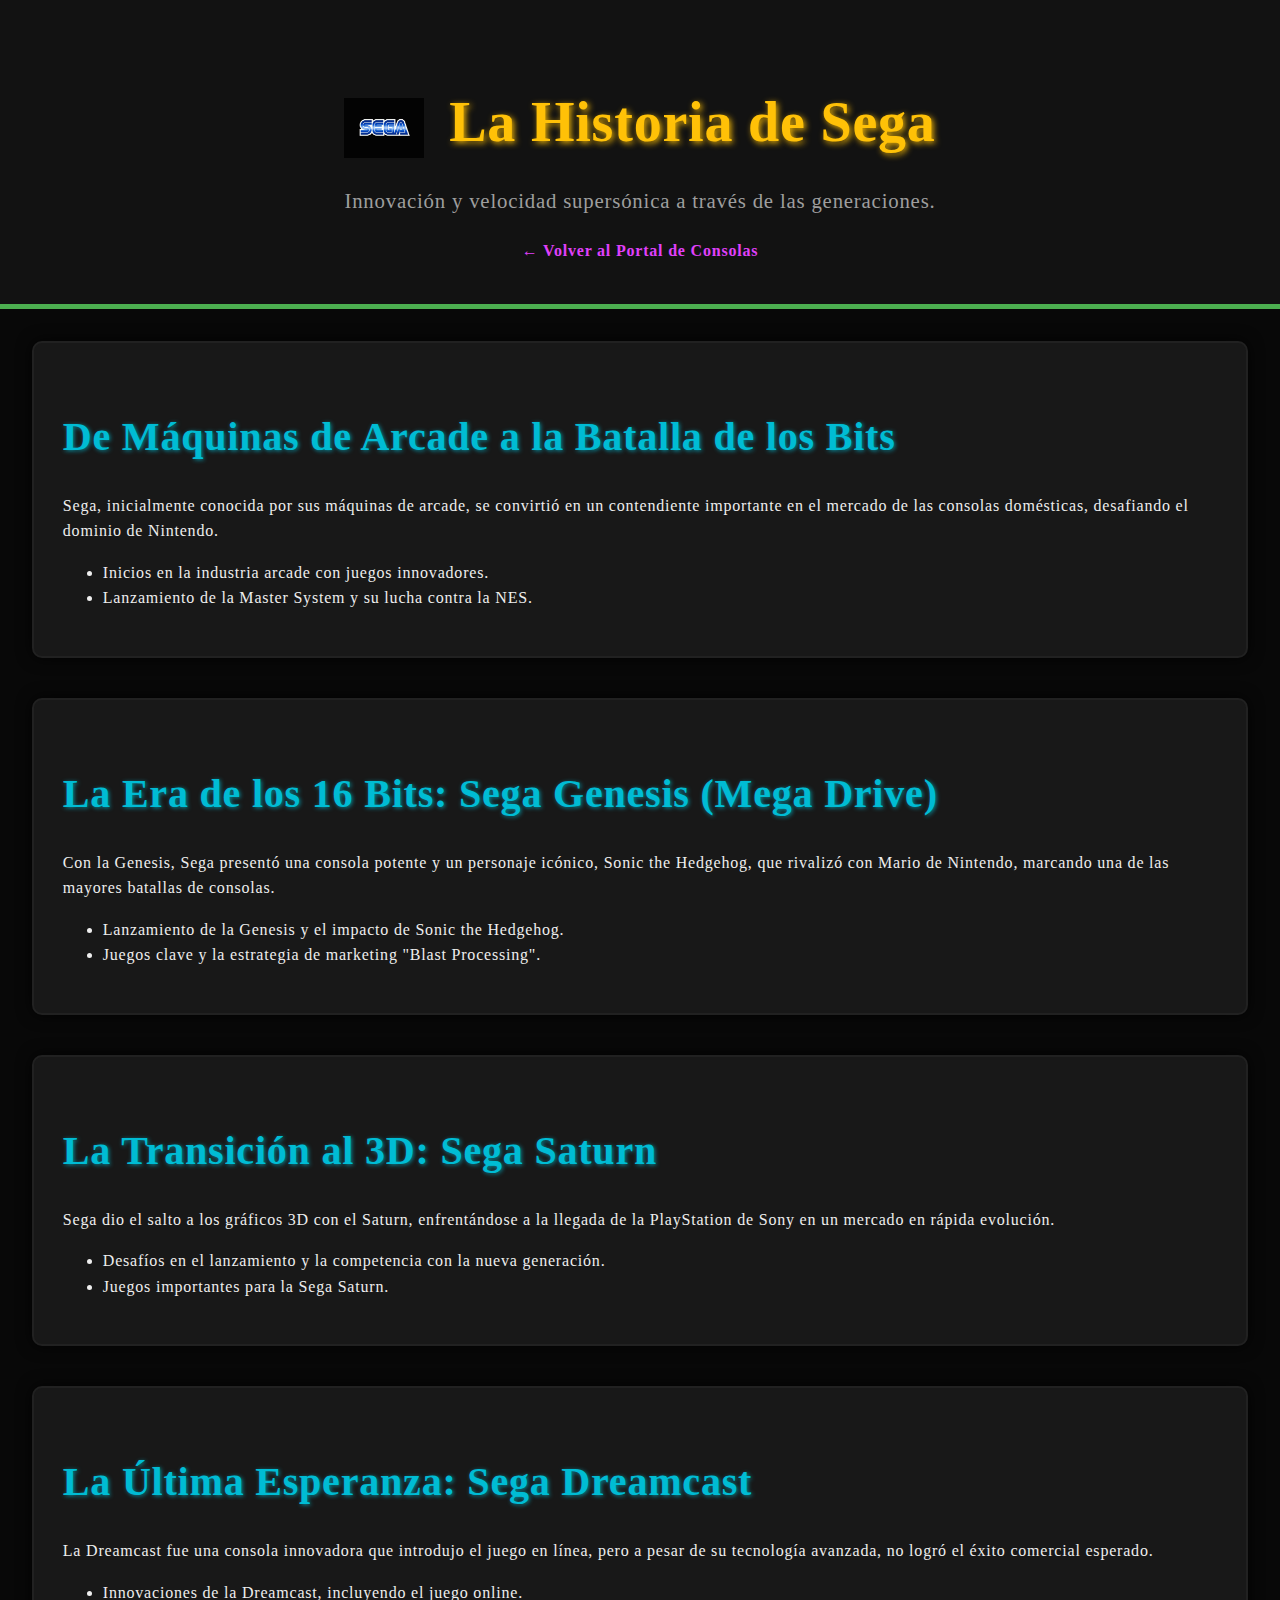
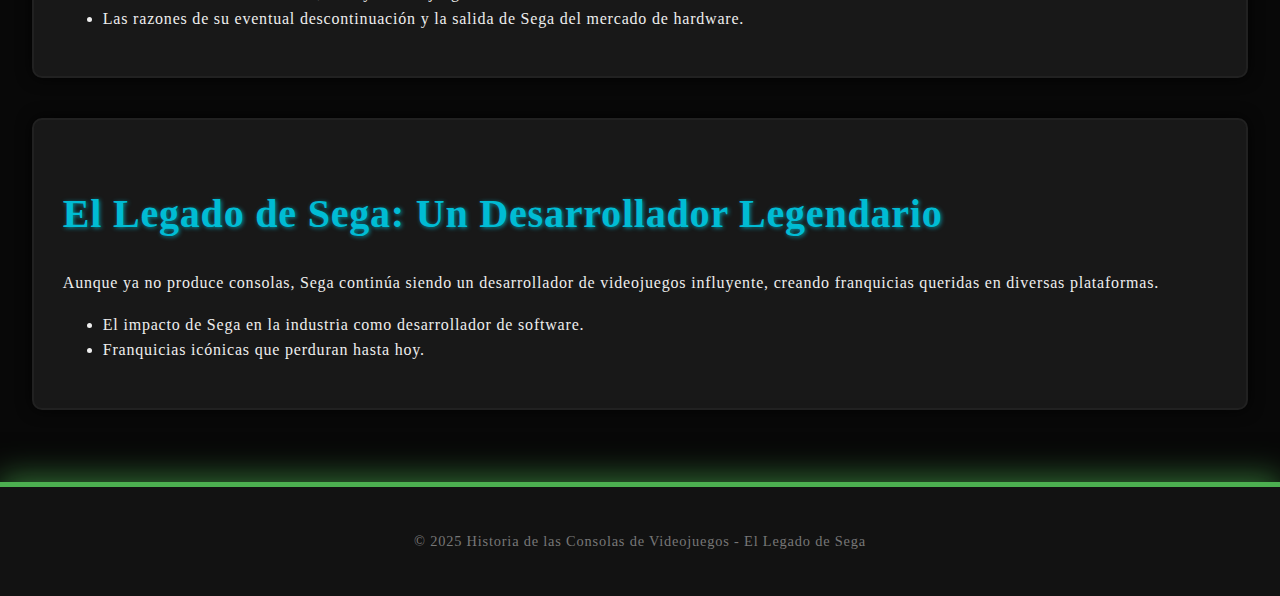
<file: sega.html>
<!DOCTYPE html>
<html lang="es">
<head>
    <meta charset="UTF-8">
    <meta name="viewport" content="width=device-width, initial-scale=1.0">
    <title>La Historia de Sega - El Desafiante Sónico</title>
    <link rel="stylesheet" href="styles/main.css">
</head>
<body>
    <header>
       <h1><img src="images/sega_logo.png" alt="Logo de Sega" class="logo-header"> La Historia de Sega</h1>
        <p>Innovación y velocidad supersónica a través de las generaciones.</p>
        <a href="index.html">← Volver al Portal de Consolas</a>
    </header>

    <main>
        <section id="inicios">
            <h2>De Máquinas de Arcade a la Batalla de los Bits</h2>
            <p>Sega, inicialmente conocida por sus máquinas de arcade, se convirtió en un contendiente importante en el mercado de las consolas domésticas, desafiando el dominio de Nintendo.</p>
            <ul>
                <li>Inicios en la industria arcade con juegos innovadores.</li>
                <li>Lanzamiento de la Master System y su lucha contra la NES.</li>
            </ul>
        </section>

        <section id="era-genesis">
            <h2>La Era de los 16 Bits: Sega Genesis (Mega Drive)</h2>
            <p>Con la Genesis, Sega presentó una consola potente y un personaje icónico, Sonic the Hedgehog, que rivalizó con Mario de Nintendo, marcando una de las mayores batallas de consolas.</p>
            <ul>
                <li>Lanzamiento de la Genesis y el impacto de Sonic the Hedgehog.</li>
                <li>Juegos clave y la estrategia de marketing "Blast Processing".</li>
            </ul>
        </section>

        <section id="era-saturn">
            <h2>La Transición al 3D: Sega Saturn</h2>
            <p>Sega dio el salto a los gráficos 3D con el Saturn, enfrentándose a la llegada de la PlayStation de Sony en un mercado en rápida evolución.</p>
            <ul>
                <li>Desafíos en el lanzamiento y la competencia con la nueva generación.</li>
                <li>Juegos importantes para la Sega Saturn.</li>
            </ul>
        </section>

        <section id="era-dreamcast">
            <h2>La Última Esperanza: Sega Dreamcast</h2>
            <p>La Dreamcast fue una consola innovadora que introdujo el juego en línea, pero a pesar de su tecnología avanzada, no logró el éxito comercial esperado.</p>
            <ul>
                <li>Innovaciones de la Dreamcast, incluyendo el juego online.</li>
                <li>Las razones de su eventual descontinuación y la salida de Sega del mercado de hardware.</li>
            </ul>
        </section>

        <section id="legado-sega">
            <h2>El Legado de Sega: Un Desarrollador Legendario</h2>
            <p>Aunque ya no produce consolas, Sega continúa siendo un desarrollador de videojuegos influyente, creando franquicias queridas en diversas plataformas.</p>
            <ul>
                <li>El impacto de Sega en la industria como desarrollador de software.</li>
                <li>Franquicias icónicas que perduran hasta hoy.</li>
            </ul>
        </section>
    </main>

    <footer>
        <p>&copy; 2025 Historia de las Consolas de Videojuegos - El Legado de Sega</p>
    </footer>
</body>
</html>
</file>
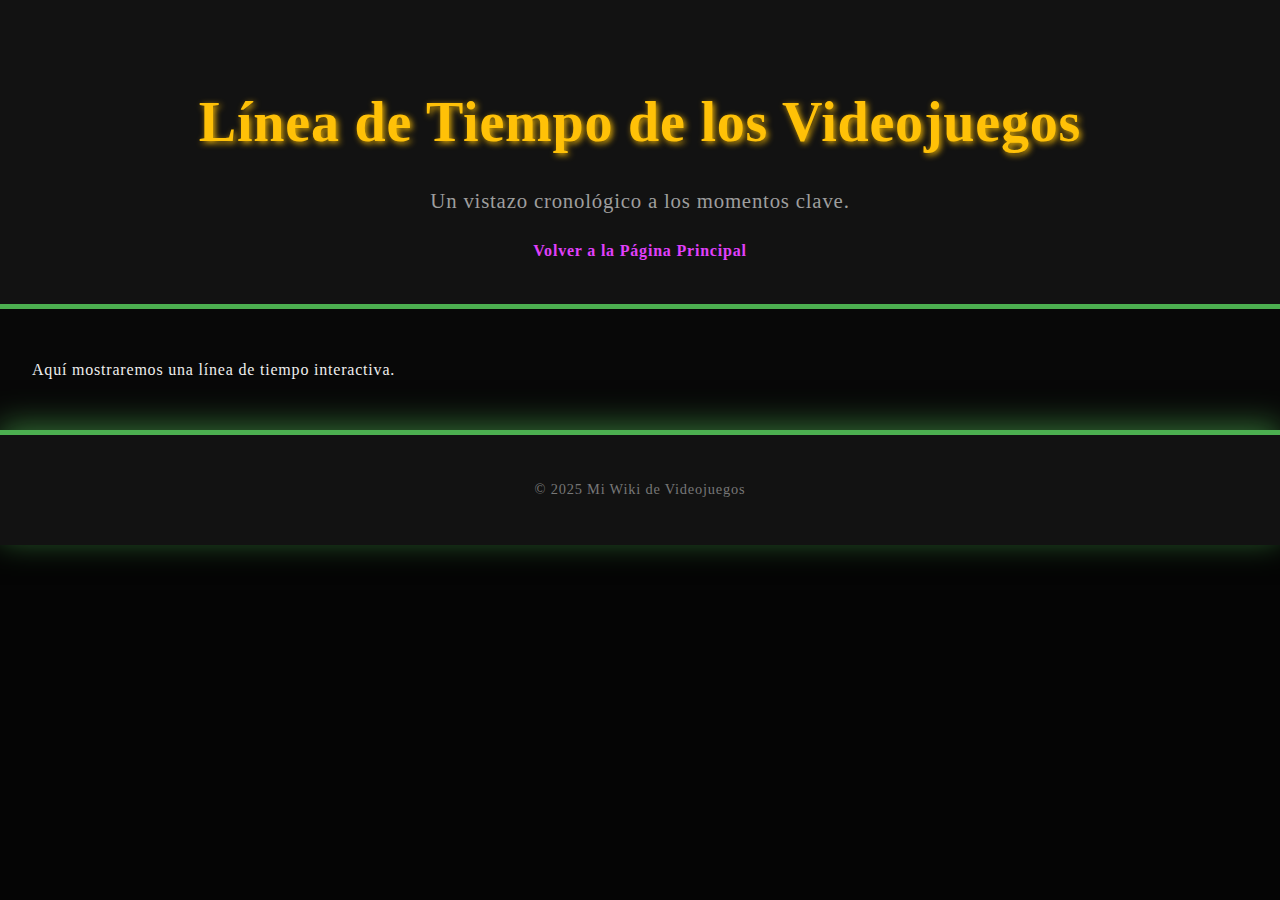
<file: timeline.html>
<!DOCTYPE html>
<html lang="es">
<head>
    <meta charset="UTF-8">
    <meta name="viewport" content="width=device-width, initial-scale=1.0">
    <title>Línea de Tiempo de los Videojuegos</title>
    <link rel="stylesheet" href="styles/main.css">
</head>
<body>
    <header>
        <h1>Línea de Tiempo de los Videojuegos</h1>
        <p>Un vistazo cronológico a los momentos clave.</p>
        <a href="index.html">Volver a la Página Principal</a>
    </header>
    <main>
        <p>Aquí mostraremos una línea de tiempo interactiva.</p>
        </main>
    <footer>
        <p>&copy; 2025 Mi Wiki de Videojuegos</p>
    </footer>
</body>
</html>
</file>
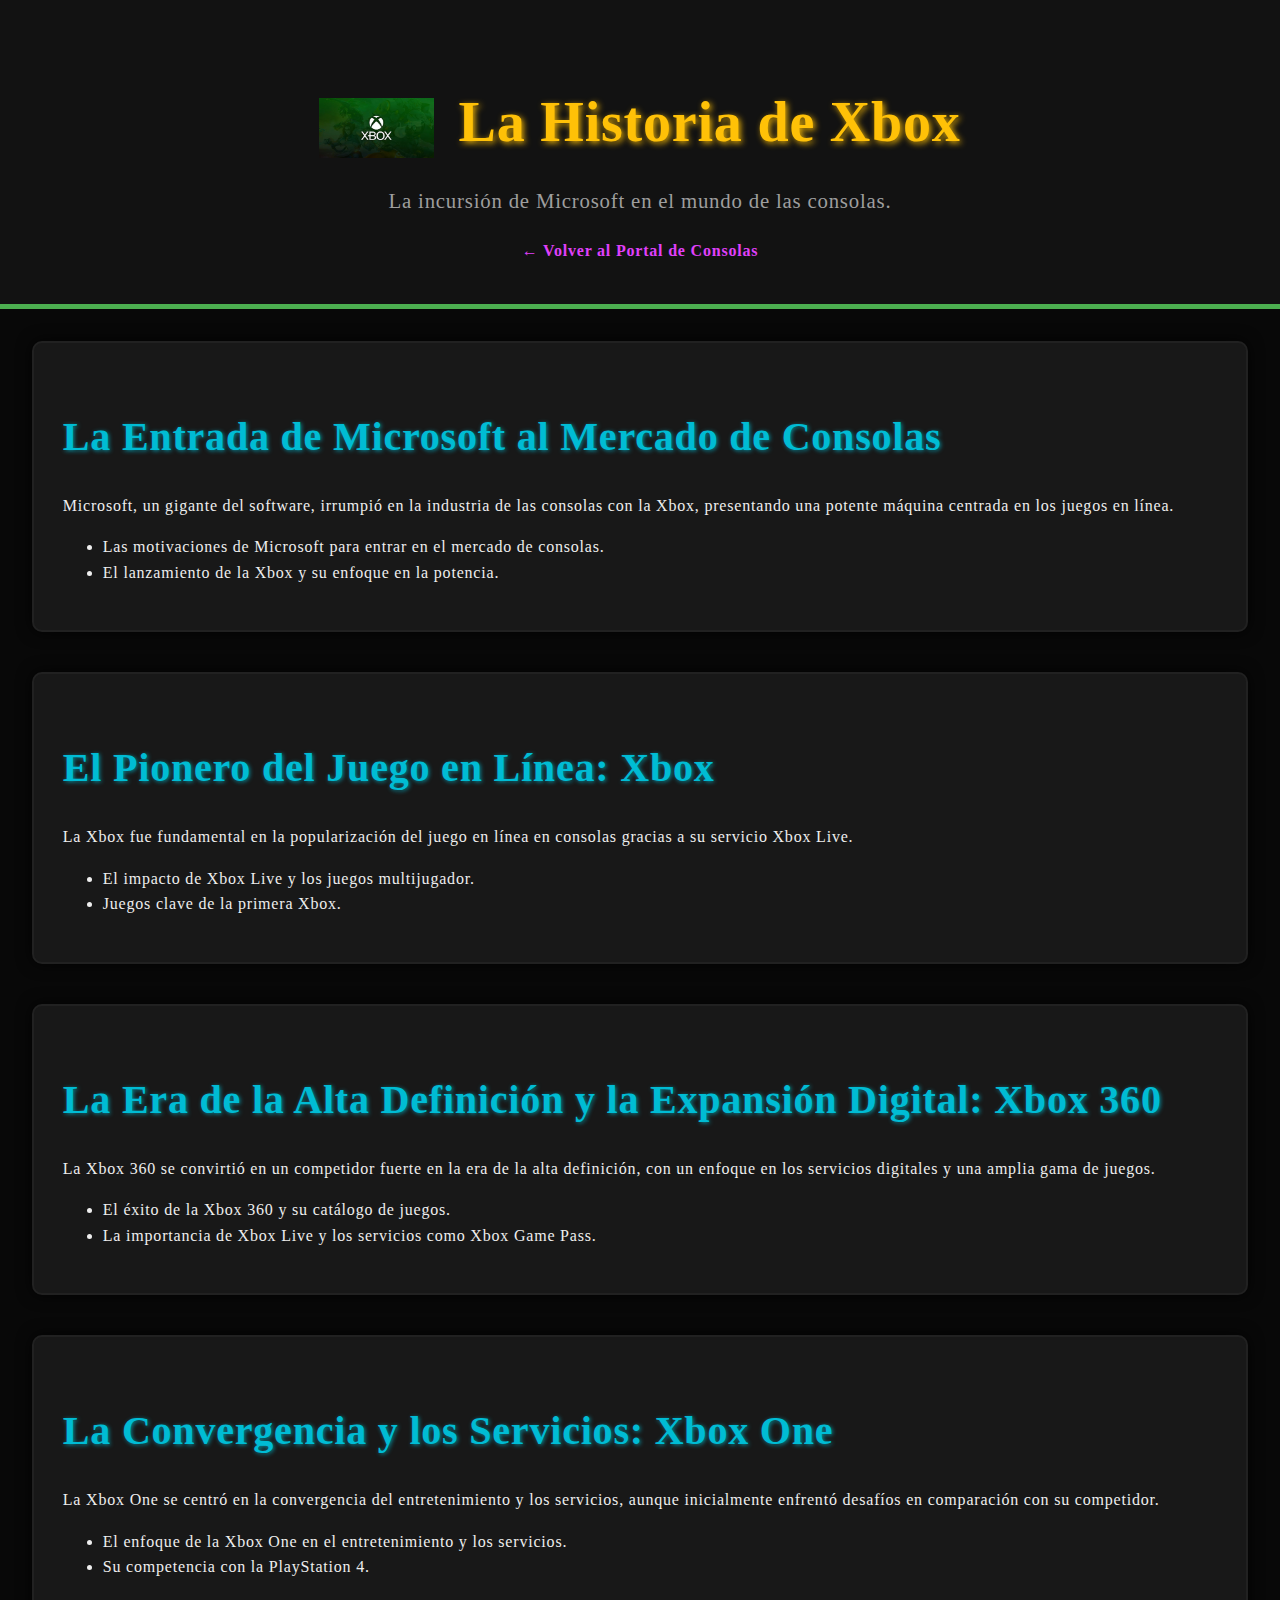
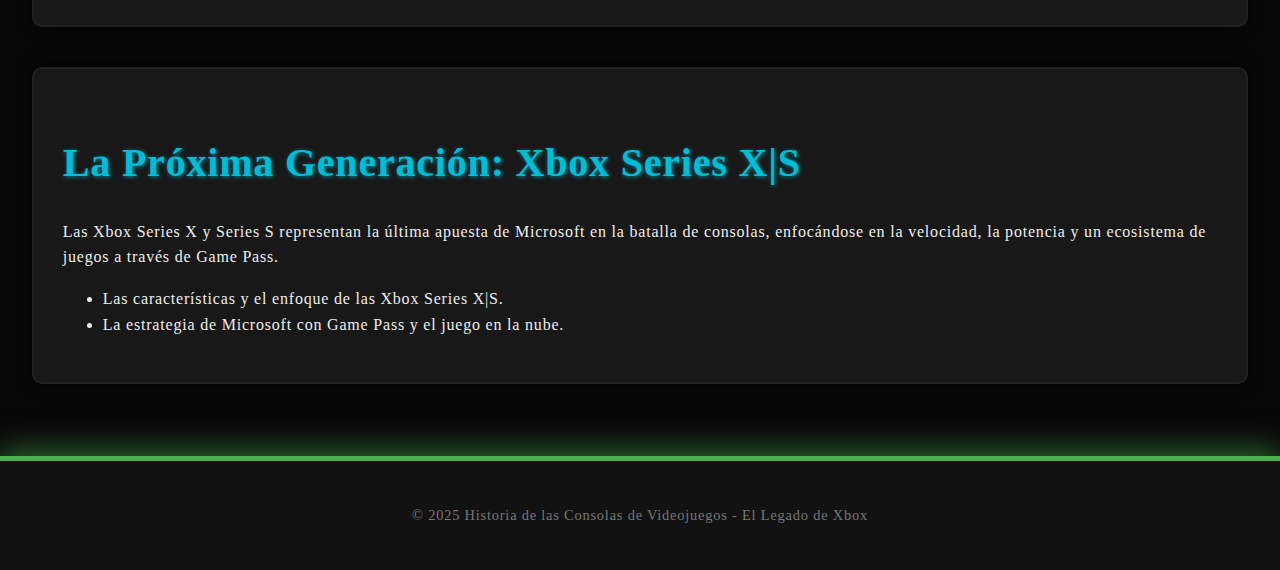
<file: xbox.html>
<!DOCTYPE html>
<html lang="es">
<head>
    <meta charset="UTF-8">
    <meta name="viewport" content="width=device-width, initial-scale=1.0">
    <title>La Historia de Xbox - El Gigante del Software Entra al Juego</title>
    <link rel="stylesheet" href="styles/main.css">
</head>
<body>
    <header>
       <h1><img src="images/xbox_logo.png" alt="Logo de Xbox" class="logo-header"> La Historia de Xbox</h1>
        <p>La incursión de Microsoft en el mundo de las consolas.</p>
        <a href="index.html">← Volver al Portal de Consolas</a>
    </header>

    <main>
        <section id="inicios">
            <h2>La Entrada de Microsoft al Mercado de Consolas</h2>
            <p>Microsoft, un gigante del software, irrumpió en la industria de las consolas con la Xbox, presentando una potente máquina centrada en los juegos en línea.</p>
            <ul>
                <li>Las motivaciones de Microsoft para entrar en el mercado de consolas.</li>
                <li>El lanzamiento de la Xbox y su enfoque en la potencia.</li>
            </ul>
        </section>

        <section id="era-xbox">
            <h2>El Pionero del Juego en Línea: Xbox</h2>
            <p>La Xbox fue fundamental en la popularización del juego en línea en consolas gracias a su servicio Xbox Live.</p>
            <ul>
                <li>El impacto de Xbox Live y los juegos multijugador.</li>
                <li>Juegos clave de la primera Xbox.</li>
            </ul>
        </section>

        <section id="era-xbox360">
            <h2>La Era de la Alta Definición y la Expansión Digital: Xbox 360</h2>
            <p>La Xbox 360 se convirtió en un competidor fuerte en la era de la alta definición, con un enfoque en los servicios digitales y una amplia gama de juegos.</p>
            <ul>
                <li>El éxito de la Xbox 360 y su catálogo de juegos.</li>
                <li>La importancia de Xbox Live y los servicios como Xbox Game Pass.</li>
            </ul>
        </section>

        <section id="era-xboxone">
            <h2>La Convergencia y los Servicios: Xbox One</h2>
            <p>La Xbox One se centró en la convergencia del entretenimiento y los servicios, aunque inicialmente enfrentó desafíos en comparación con su competidor.</p>
            <ul>
                <li>El enfoque de la Xbox One en el entretenimiento y los servicios.</li>
                <li>Su competencia con la PlayStation 4.</li>
            </ul>
        </section>

        <section id="era-xboxseries">
            <h2>La Próxima Generación: Xbox Series X|S</h2>
            <p>Las Xbox Series X y Series S representan la última apuesta de Microsoft en la batalla de consolas, enfocándose en la velocidad, la potencia y un ecosistema de juegos a través de Game Pass.</p>
            <ul>
                <li>Las características y el enfoque de las Xbox Series X|S.</li>
                <li>La estrategia de Microsoft con Game Pass y el juego en la nube.</li>
            </ul>
        </section>
    </main>

    <footer>
        <p>&copy; 2025 Historia de las Consolas de Videojuegos - El Legado de Xbox</p>
    </footer>
</body>
</html>
</file>
<file: styles/main.css>
body {
    font-family: 'Press Start 2P', cursive;
    background-color: #050505; /* Fondo negro intenso */
    color: #eee; /* Texto gris claro */
    margin: 0;
    padding: 0;
    line-height: 1.6;
    letter-spacing: 0.05em; /* Ligero espaciado entre letras para estilo retro */
}

@import url('https://fonts.googleapis.com/css2?family=Press+Start+2P&display=swap');

header {
    background-color: #121212; /* Encabezado gris oscuro */
    padding: 2.5em 2em;
    text-align: center;
    border-bottom: 5px solid #4CAF50; /* Borde inferior verde neón */
    box-shadow: 0 0 30px rgba(76, 175, 80, 0.6); /* Brillo verde intenso */
}

header h1 {
    color: #FFC107; /* Título amarillo dorado */
    font-size: 3.5em;
    margin-bottom: 0.3em;
    text-shadow: 2px 2px 6px rgba(255, 193, 7, 0.9); /* Sombra dorada */
}

header p {
    color: #9e9e9e;
    font-size: 1.3em;
    margin-top: 0;
}

main {
    padding: 2em;
    background-color: #080808; /* Fondo principal negro aún más oscuro */
}

section {
    margin-bottom: 2.5em;
    padding: 1.8em;
    border: 2px solid #212121; /* Bordes muy oscuros */
    border-radius: 10px;
    background-color: #181818; /* Fondo de sección negro */
    box-shadow: 0 0 15px rgba(0, 0, 0, 0.8); /* Sombra de sección más fuerte */
}

section h2 {
    color: #00BCD4; /* Encabezados de sección azul cian */
    font-size: 2.5em;
    margin-bottom: 0.6em;
    text-shadow: 1px 1px 4px rgba(0, 188, 212, 0.7); /* Sombra cian */
}

a {
    color: #E040FB; /* Enlaces magenta vibrante */
    text-decoration: none;
    font-weight: bold; /* Enlaces más destacados */
    transition: color 0.3s ease-in-out, text-shadow 0.3s ease-in-out; /* Transiciones suaves */
}

a:hover {
    color: #FFEB3B; /* Amarillo brillante al pasar el ratón */
    text-shadow: 1px 1px 3px #FFEB3B; /* Sombra amarilla al pasar el ratón */
    text-decoration: underline;
}

.call-to-action a {
    display: inline-block;
    background-color: #333; /* Fondo para los botones de acción */
    color: #fff;
    padding: 1em 1.5em;
    margin-right: 1em;
    border-radius: 5px;
    text-decoration: none;
    font-weight: bold;
    transition: background-color 0.3s ease-in-out, box-shadow 0.3s ease-in-out;
    box-shadow: 0 2px 5px rgba(0, 0, 0, 0.5);
}

.call-to-action a:hover {
    background-color: #555;
    box-shadow: 0 4px 8px rgba(0, 0, 0, 0.7);
}

.decade-links a {
    display: inline-block;
    background-color: #222;
    color: #ddd;
    padding: 0.8em 1.2em;
    margin-right: 0.5em;
    margin-bottom: 0.5em;
    border-radius: 3px;
    text-decoration: none;
    font-size: 0.9em;
    transition: background-color 0.3s ease-in-out, color 0.3s ease-in-out;
}

.decade-links a:hover {
    background-color: #444;
    color: #fff;
}

.console-links a {
    display: flex; /* Usamos flexbox para ordenar los elementos */
    flex-direction: column; /* Colocamos la imagen arriba y el texto abajo */
    align-items: center; /* Centramos los elementos horizontalmente */
    background-color: #222;
    color: #ddd;
    padding: 1em; /* Aumentamos un poco el padding */
    margin-right: 0.5em;
    margin-bottom: 0.5em;
    border-radius: 5px; /* Un poco más redondeado */
    text-decoration: none;
    font-size: 0.9em;
    transition: background-color 0.3s ease-in-out, color 0.3s ease-in-out, box-shadow 0.3s ease-in-out; /* Añadimos transición para la sombra */
    box-shadow: 0 2px 5px rgba(0, 0, 0, 0.3); /* Añadimos una sombra suave */
}

.console-links a:hover {
    background-color: #444;
    color: #fff;
    box-shadow: 0 4px 10px rgba(0, 0, 0, 0.5); /* Sombra más pronunciada al pasar el ratón */
}

.console-links a img {
    margin-bottom: 0.5em; /* Espacio entre la imagen y el texto */
    max-width: 100px; /* Reducimos un poco el tamaño máximo de la imagen */
    height: auto;
}

.console-links a span {
    text-align: center; /* Centramos el texto debajo de la imagen */
}

footer {
    text-align: center;
    padding: 2em;
    background-color: #121212;
    color: #777;
    border-top: 5px solid #4CAF50; /* Borde superior verde neón */
    box-shadow: 0 -5px 30px rgba(76, 175, 80, 0.6); /* Brillo superior verde intenso */
    font-size: 0.9em;
}

/* Efecto RGB sutil en el título del encabezado */
header h1 {
    animation: rgb-text 7s infinite alternate; /* Más lento para un efecto más suave */
}

@keyframes rgb-text {
    0% { text-shadow: 2px 2px 6px rgba(255, 193, 7, 0.9); }       /* Amarillo */
    20% { text-shadow: 2px 2px 6px rgba(255, 64, 129, 0.9); }      /* Rosa */
    40% { text-shadow: 2px 2px 6px rgba(76, 175, 80, 0.9); }       /* Verde */
    60% { text-shadow: 2px 2px 6px rgba(0, 188, 212, 0.9); }      /* Cian */
    80% { text-shadow: 2px 2px 6px rgba(156, 39, 176, 0.9); }     /* Morado */
    100% { text-shadow: 2px 2px 6px rgba(255, 193, 7, 0.9); }      /* Amarillo */
}

.logo-header {
    max-height: 60px; /* Aumentamos la altura máxima general */
    vertical-align: middle;
    margin-right: 10px;
}

/* Estilos específicos para los logos en el encabezado (tamaños más grandes) */
header h1 img[alt="Logo de Nintendo"] {
    max-width: 120px; /* Más grande */
}

header h1 img[alt="Logo de Sega"] {
    max-width: 160px; /* Más grande */
}

header h1 img[alt="Logo de PlayStation"] {
    max-width: 130px; /* Más grande */
}

header h1 img[alt="Logo de Xbox"] {
    max-width: 140px; /* Más grande */
}

/* Estilo para el enlace de la batalla de consolas (letra más grande) */
.battle-link a {
    color: #E040FB; /* Enlaces magenta vibrante */
    text-decoration: none;
    font-weight: bold; /* Enlaces más destacados */
    font-size: 1.3em; /* Letra más grande */
    transition: color 0.3s ease-in-out, text-shadow 0.3s ease-in-out; /* Transiciones suaves */
}
</file>
